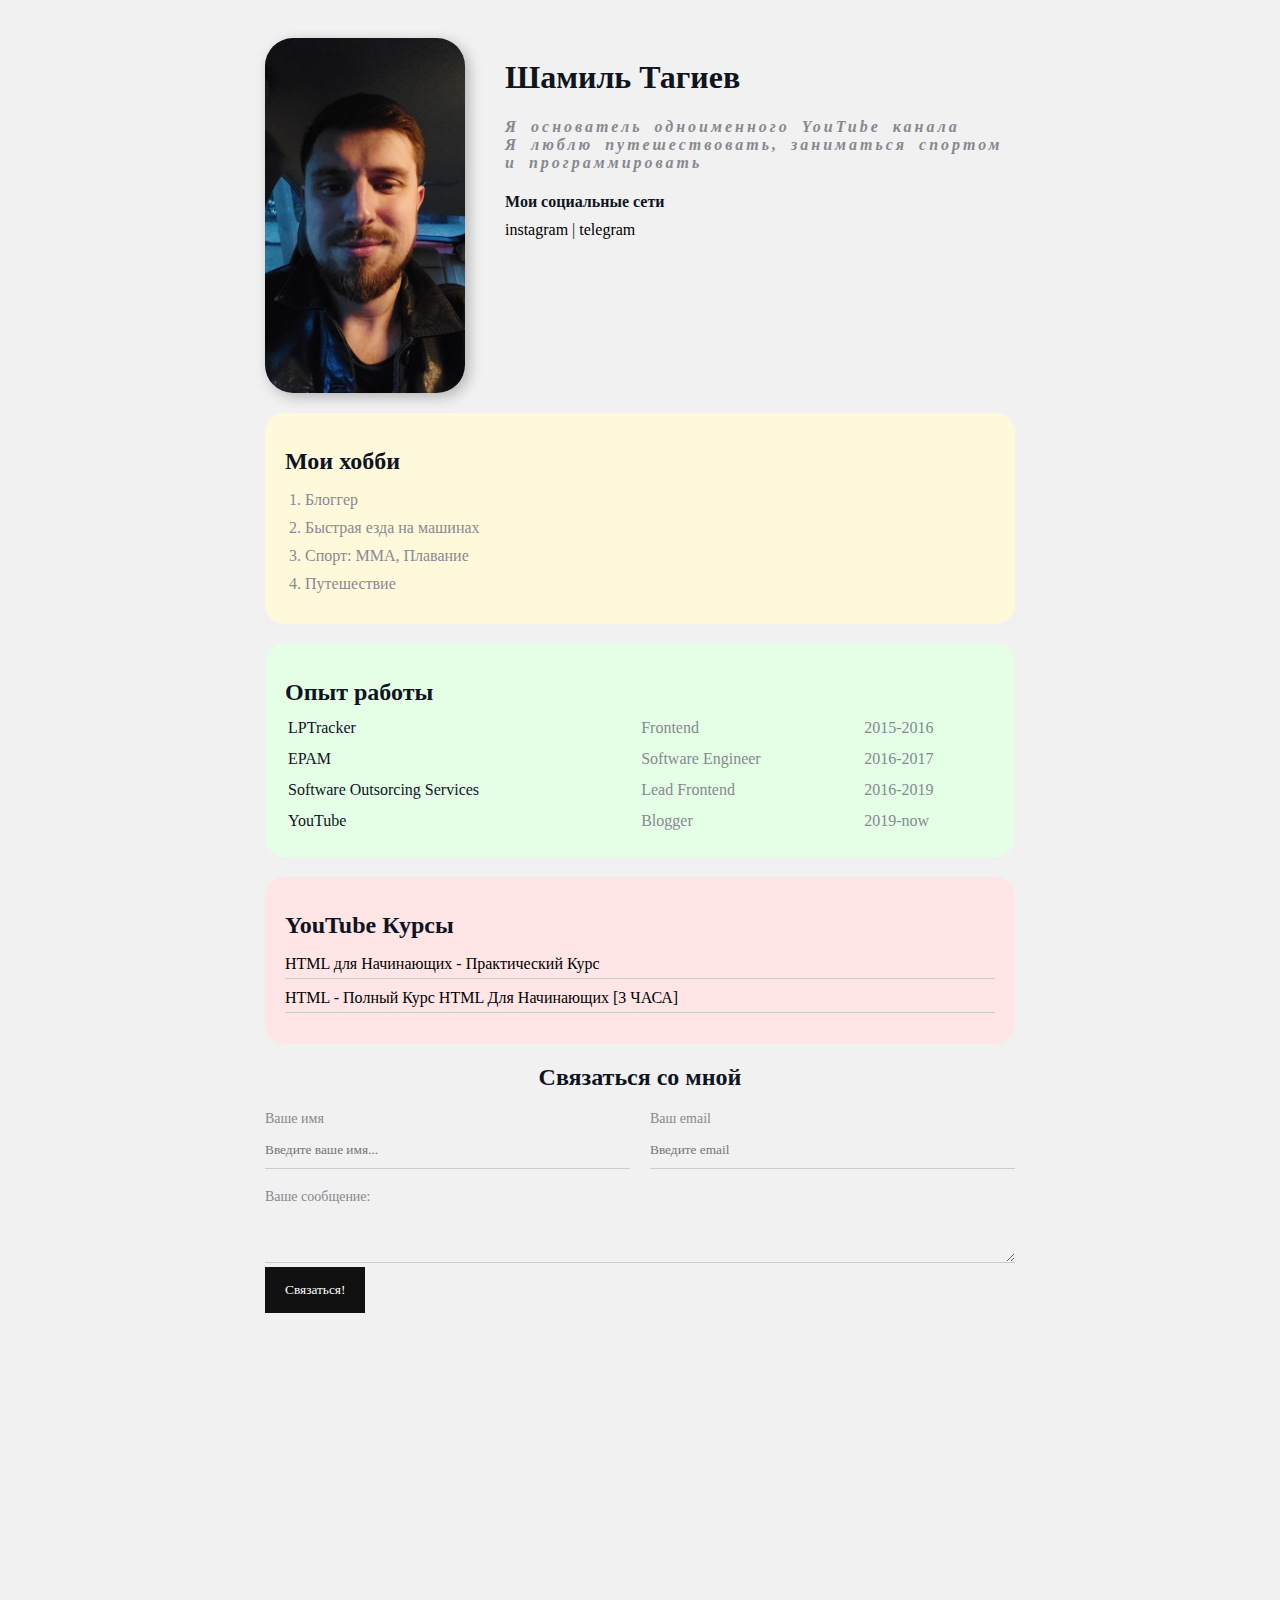
<file: index.html>
<!DOCTYPE html>
<html lang="en">

<head>
    <meta charset="UTF-8">
    <meta http-equiv="X-UA-Compatible" content="IE=edge">
    <meta name="viewport" content="width=Shamil CV, initial-scale=1.0">
    <title>Shamil CV</title>
    <link rel="stylesheet" href="styles.css">

</head>

<body>
    <div class="container">
        <div class="info">
            <img src="Shamil.jpeg" alt="тут моеё фото" class="avatar">
            <div class="info-text">
                <h1>Шамиль Тагиев</h1>
                <p>Я основатель одноименного <strong>YouTube канала</strong></p>
                <p>Я люблю путешествовать, заниматься спортом и программировать</p>

                <h4>Мои социальные сети</h4>

                <a href="https://www.instagram.com/shamuilt/" target="_blank">instagram</a> |
                <a href="https://t.me/shamuil1" target="_blank">telegram</a>
            </div>

        </div>
        <div class="card bg-yellov">
            <h2>Мои хобби</h2>
            <ol class="list">
                <li>Блоггер</li>
                <li>Быстрая езда на машинах</li>
                <li>Спорт: ММА, Плавание</li>
                <li>Путешествие</li>
            </ol>
        </div>
        <div class="card bg-green">
            <h2>Опыт работы</h2>
            <table class="table">
                <tr>
                    <td>LPTracker</td>
                    <td>Frontend</td>
                    <td>2015-2016</td>
                </tr>
                <tr>
                    <td>EPAM</td>
                    <td>Software Engineer</td>
                    <td>2016-2017</td>
                </tr>
                <tr>
                    <td>Software Outsorcing Services</td>
                    <td>Lead Frontend</td>
                    <td>2016-2019</td>
                </tr>
                <tr>
                    <td>YouTube</td>
                    <td>Blogger</td>
                    <td>2019-now</td>
                </tr>
            </table>
        </div>

        <div class="card bg-red">
            <h2>YouTube Курсы</h2>
            <ul class="link-list">
                <li>
                    <a href="https://www.youtube.com/watch?v=DOEtVdkKwcU" target="_blank">HTML для Начинающих - Практический Курс</a>
                </li>
                <li>
                    <a href="https://www.youtube.com/watch?v=W4MIiV4nZDY&ab_channel=BogdanStashchuk">HTML - Полный Курс HTML Для Начинающих [3 ЧАСА]</a>
                </li>
            </ul>
        </div>

        <div class="contact">
            <h2>Связаться со мной</h2>

            <form action="/">
                <div class="row">
                    <div class="form-group">
                        <label for="name">Ваше имя</label>
                        <input type="text" id="name" placeholder="Введите ваше имя...">
                    </div>


                    <div class="form-group">
                        <label for="email">Ваш email</label>
                        <input type="email" id="email" placeholder="Введите email">
                    </div>
                </div>

                <div class="form-group">
                    <label for="text">Ваше сообщение:</label>

                    <textarea name="" id="text" cols="15" rows="2"></textarea>
                </div>

                <input class="btn" type="submit" value="Связаться!">
            </form>
        </div>

        <div class="position">
            <div class="box"></div>
        </div>
        <!-- <div class="box-model">
            <div></div>
            <div></div>
            <div></div>
            <div></div>
        </div> -->

        <div style="margin-bottom: 500px;"></div>
    </div>
</body>

</html>
</file>
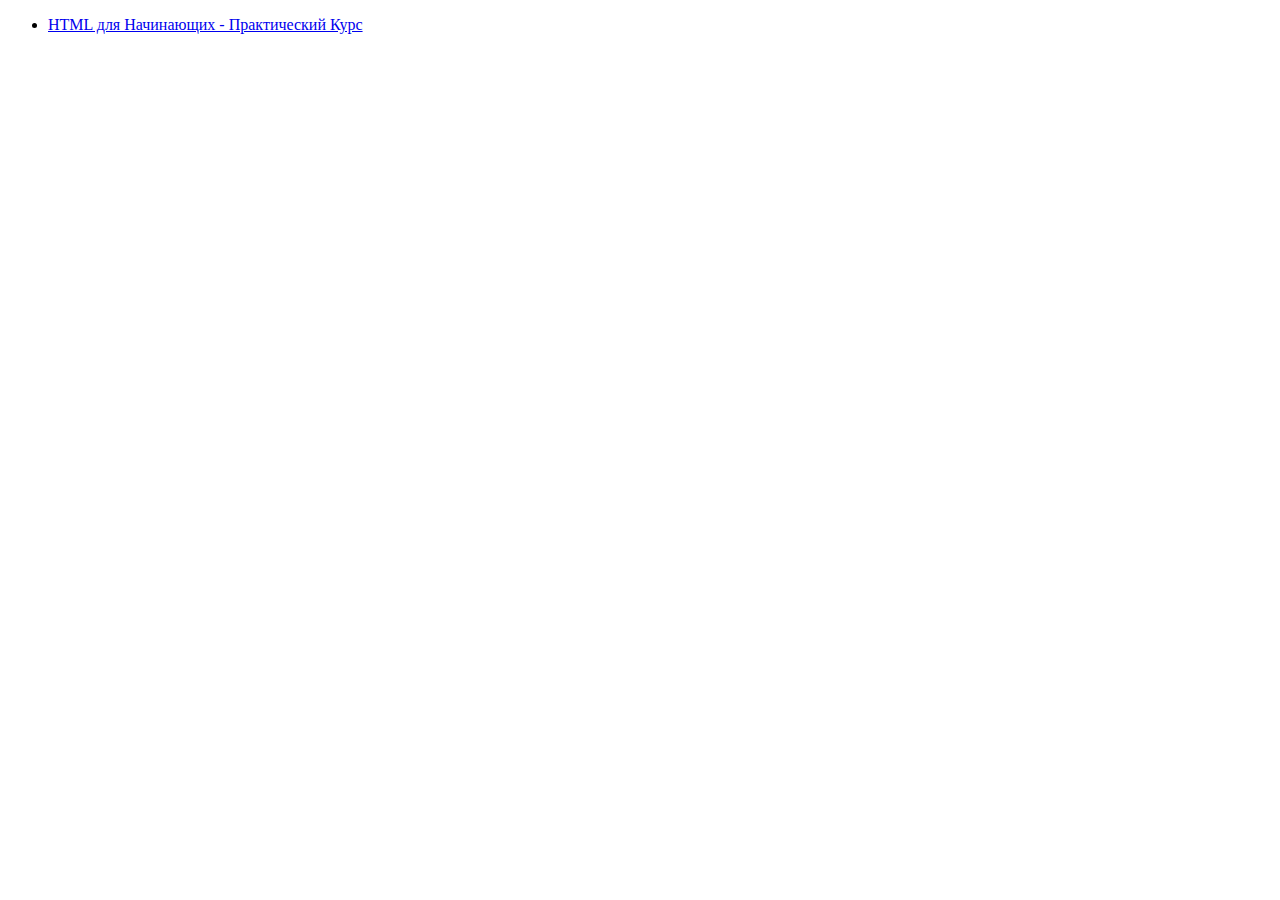
<file: youtube.html>
<!DOCTYPE html>
<html lang="en">

<head>
    <meta charset="UTF-8">
    <!-- <meta http-equiv="X-UA-Compatible" content="IE=edge">
    <meta name="viewport" content="width=device-width, initial-scale=1.0"> -->
    <title>YouTube Курсы</title>
</head>

<body>
    <ul>
        <li>
            <a href="https://www.youtube.com/watch?v=DOEtVdkKwcU" target="_blank">HTML для Начинающих - Практический Курс</a>
        </li>
    </ul>

</body>

</html>
</file>
<file: styles.css>
@import url('https://fonts.googleapis.com/css2?family=Roboto+Condensed:ital@1&display=swap');

/* * {
    padding: 0;
    margin: 0;
} */

body {
    background-color: #f1f1f1;
    color: #0f141e;
    font-size: 16px;
    font-weight: normal;
    font-family: 'Times New Roman', Times, serif
    /* font: normal 16px sans-serif; */
    /* font-family: Cambria, Cochin, Georgia, Times, 'Times New Roman', serif; */
}

a {
    color: black;
    text-decoration: none;
}

a:hover {
    text-decoration: underline;
}

a:active {
    color: blue;
}

a:visited {
    color: grey;
}

.avatar {
    width: 200px;
    border-radius: 28px;
    box-shadow: 4px 4px 14px rgba(0, 0, 0, 0.25);
}

.info {
    display: flex;
    margin-bottom: 20px;
}

@media (max-width: 700px) {
    .info {
        text-align: center;
        display: block;
    }
}

.info-text {
    margin-left: 40px;
}

.info-text h4 {
    margin-bottom: 10px;
}

.info p {
    color: #86898f;
    margin: 0;
    font-style: italic;
    font-weight: bold;
    text-decoration: none;
    /* text-transform: capitalize; */
    letter-spacing: 3px;
    word-spacing: 5px;
}


/* Box Model */

.container {
    max-width: 750px;
    margin: auto;
    padding-top: 30px;
}


/* .social {
    background: #98fb98; */


/* padding: 15px; */


/* padding: 15px 40px; */


/* padding: 15px 25px 35px 45px; */


/* padding-top: 15px;
    padding-right: 20px;
    padding-bottom: 25px;
    padding-left: 30px; */


/* margin: 5px;
    border: 5px solid red;
    border-bottom-style: dotted;
    border-top-width: 15px;
    border-right-color: blue;
} */


/* .box-model>div {
    float: left;
    background: #000;
    height: 200px;
    border: 4px solid red;
    width: 25%;
    box-sizing: border-box;
} */

.bg-yellov {
    background: #fff9dc;
}

.bg-green {
    background: #e5ffe7;
}

.bg-red {
    background: #ffe5e5
}

.card {
    padding: 15px 20px;
    margin-bottom: 20px;
    border-radius: 20px;
}

.card h2 {
    margin-bottom: 10px;
}

.list {
    padding: 0 20px;
}

.list li {
    color: #89898f;
    margin-bottom: 10px;
}

.table {
    width: 100%;
}

.table td {
    padding-bottom: 10px;
}

.table td:nth-child(2),
.table td:nth-child(3) {
    color: #86898f;
}


/* .table tr:nth-child(even) {
    background: red;
} */

.link-list {
    list-style: none;
    padding: 0;
}

.link-list li {
    margin-bottom: 10px;
    padding-bottom: 5px;
    border-bottom: 1px solid #ccc;
}

.contact h2 {
    text-align: center;
}

.form-group label {
    display: block;
    font-size: 14px;
    color: #86898f;
}

.form-group input,
.form-group textarea {
    width: 100%;
    box-sizing: border-box;
    border: none;
    background: transparent;
    border-bottom: 1px solid #ccc;
    color: #000;
    padding: 15px 0px 10px;
    outline: none;
    font-family: inherit;
}

.row {
    display: flex;
    margin-bottom: 20px;
}

.row>.form-group {
    width: 50%;
    margin-right: 20px;
}

.row>.form-group:last-child {
    margin-right: 0;
}

.btn {
    background: #111;
    padding: 15px 20px;
    color: #fff;
    border: none;
    font-family: inherit;
    cursor: pointer;
}

.btn:hover {
    opacity: 0.9;
}


/* Pisition */


/* .position {
    position: relative;
    border: 4px solid black;
    margin-top: 40px;
    padding: 20px;
    height: 300px;
}

.box {
    position: fixed;
    bottom: 50px;
    right: 50px;
    /* top: 50px;
    left: 0px; */

width: 50px;
height: 50px;
background: lightcoral;

}
*/
</file>
